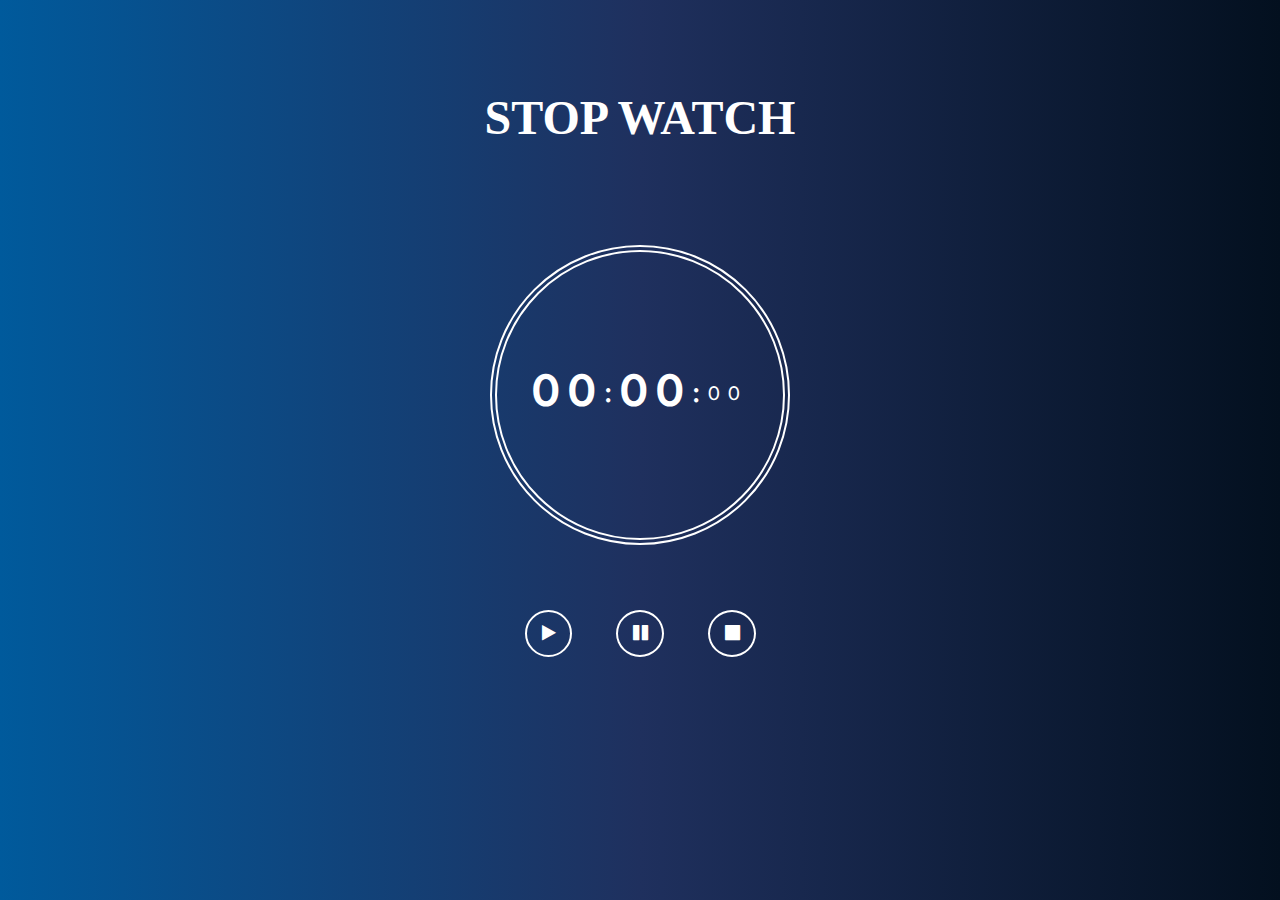
<file: index.html>
<!DOCTYPE html>
<html lang="en">
<head>
    <meta charset="UTF-8">
    <meta name="viewport" content="width=device-width, initial-scale=1.0">
    <link rel="stylesheet" href="stopwatch.css"> 
    <link href='https://fonts.googleapis.com/css?family=Inter' rel='stylesheet'>
    <link href='https://fonts.googleapis.com/css?family=League Spartan' rel='stylesheet'>
    <link rel="stylesheet" href="https://cdnjs.cloudflare.com/ajax/libs/font-awesome/4.7.0/css/font-awesome.min.css">
    <title>Stop Watch</title>
</head>
<body>
    <h1 class="heading">Stop Watch</h1>
    <div class="container"></div>
    <center>
        <div class="time-container">
            <p class="time"><span id="mins">00</span>:<span id="secs">00</span>:<span id="mil-secs">00</span></p>
        </div>
    </center>
   
 
    <div class="buttons-container">
        <button id="start"><i class="fa">&#xf04b;</i></button>
        <button id="stop"><i class="fa">&#xf04c;</i></button>
        <button id="reset"><i class="fa">&#xf04d;</i></button>
    </div>
    <script src="stopwatch.js"></script>
</body>
</html>
</file>
<file: stopwatch.css>
*{
    padding: 0px;
    margin: 0px;
    box-sizing: border-box;
}
body{
    background: linear-gradient(to left,#03101f ,#1F305E,#005A9C);
    width: 100%;
    height: 100%;
}
.heading{
    text-transform: uppercase;
    font-size: 3rem;
    padding: 7% 0% 0% 0%;
    color: white;
    text-align: center;
}
/* .container{
    border:1px double white;
    border-radius: 50%;
    width: 315px;
    height: 315px;
    top: 35.1%;
    left: 41.5%;
    position: absolute;
    justify-content: center;
    display: flex;
   
} */
.time-container{
    border:7px double white;
    border-radius: 50%;
   position: relative;
    width: 300px;
    height: 300px;
    margin-top: 100px;
    justify-content: center;
    display: flex;
}
.time{
    font-size: 2rem;
    text-align: center;
    letter-spacing: .5rem;
    display: flex;
    flex-direction: row;
    justify-content: center;
    align-items: center;
    color: white;
    font-family: 'League Spartan';
}
.time #mins{
    font-size: 3rem;
    background-color: transparent;
    font-weight: 600;
}
.time #secs{
    font-size: 3rem;
    background-color: transparent;
    font-weight: 600;
}

.time #mil-secs{
    font-size: 1.3rem;
    background-color: transparent;
    font-weight: 400;

}

 .buttons-container{
    text-align: center;
    padding: 30px;
    margin: 15px;
}
.buttons-container #start{
    margin:20px;
    padding: 11px 14px 11px 15px;
    font-size: 1.1rem;
    background-color: transparent ;
    border: 2px solid white;
    border-radius: 100%;
    color: white;
}
#start:hover{
    cursor: pointer;
    /* background-color: #D7EDDB;
    color: darkblue;
     */
    transition: .5s;
}
#start:active{
    background-color: gray;
    color: white;
    transform:translateY(5px);
}

.buttons-container #stop{
    margin:20px;
    padding: 11px 14px 11px 15px;
    font-size: 1.1rem;
    background-color: transparent ;
    border: 2px solid white;
    border-radius: 100%;
    color: white;
}
#stop:hover{
    cursor: pointer;
    /* background-color: #D7EDDB;
    color: darkblue; */
    transition: .5s;
}
#stop:active{
    background-color: gray;
    color: white;
    transform:translateY(6px);
}

.buttons-container #reset{
    margin:20px;
    padding: 11px 14px 11px 15px;
    font-size: 1.1rem;
    background-color: transparent ;
    border: 2px solid white;
    border-radius: 100%;
    color: white;
}

#reset:hover{
    cursor: pointer;
    /* background-color: #D7EDDB;
    color: darkblue; */
    transition: .5s;
}
#reset:active{
    background-color: gray;
    color: white;
    transform:translateY(6px);
}
@media screen and (max-width:640px){
    .heading{
        font-size: 2.5rem;
        padding: 10% 0% 0% 0%;
    }
    /* .container{
        top: 25.7%;
        left: 18.5%;
        position: absolute;
    } */
 }
</file>
